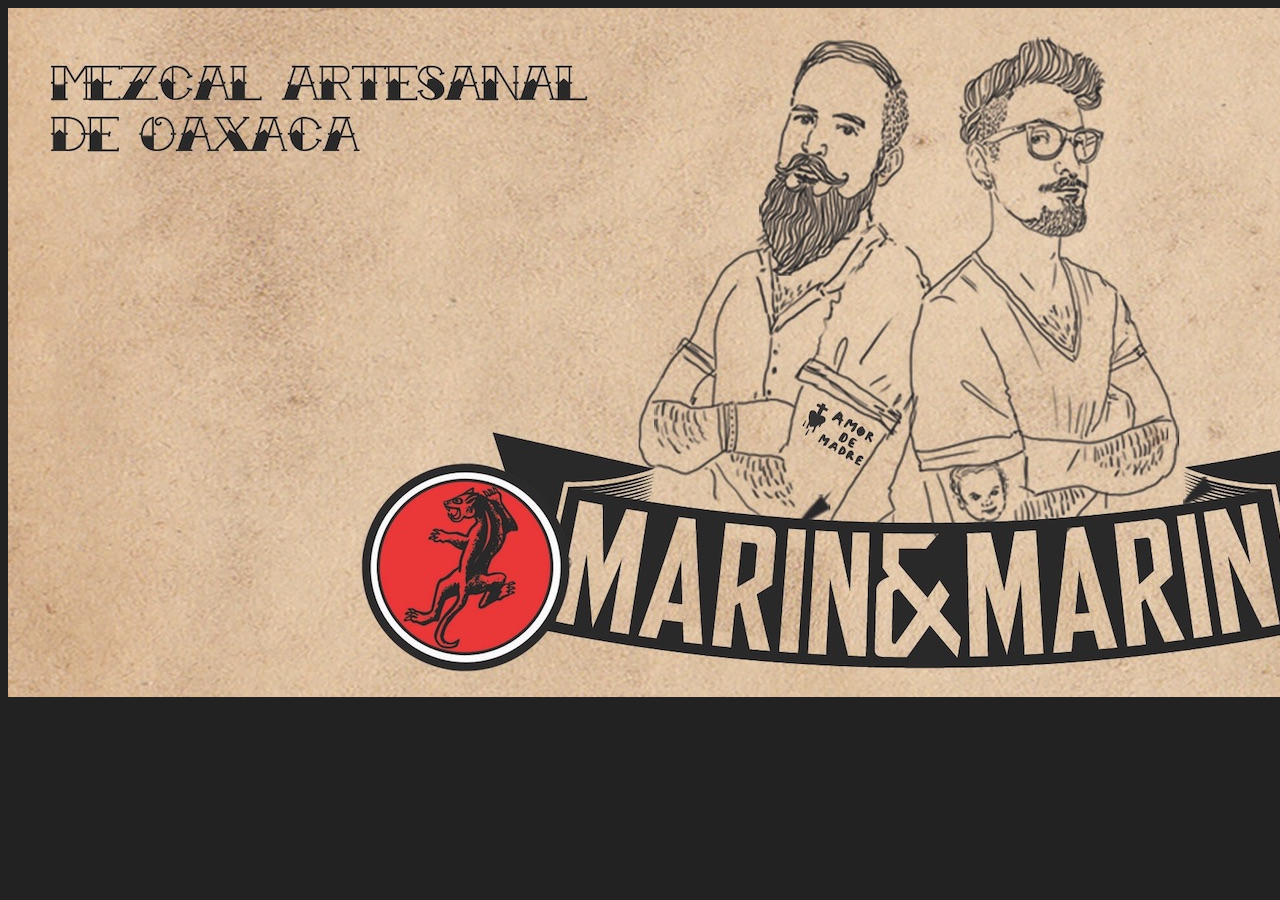
<file: index.html>
<!DOCTYPE html>
<html lang="es" dir="ltr">
  <head>
    <meta charset="utf-8">
    <meta name="Description"   content="Mezcal artesanal de Oaxaca, 100% socialmente responsable, hecho a mano, buena onda. / Handmade mezcal, artesanal, premium.">
    <meta name="Keywords"      content="mezcal, mezcal artesanal, mezcal de oaxaca, mezcal artesanal oaxaca, mezcal artesanal de oaxaca, bebida de autor, maguey jabali, maguey tobala, mezcal reposado, productos oaxaqueños, bebida espirituosa, destilado, agave, comercio justo, @marinymarinmezcal, #marinymarinmezcal, marin mezcal, mezcal marin, marin y marin mezcal, mari & marin mezcal">
    <link rel="stylesheet" href="css/stylesIntro.css">
    <link href="img/favicon.jpg" rel="icon" type="image/x-icon">
    <title>Marin & Marin: Mezcal</title>
  </head>
  <body>
    <a href="#openModal">
      <img src="img/intro.jpg" alt="intro">
    </a>

    <div id="openModal" class="modalDialog">
    	<div>
    		<h2>¿Tienes 18 años o más?</h2>
        <li>
          <ul>
            <a href="index2.html">
              <button type="button" name="button">Si</button>
            </a>
          </ul>
          <ul>
            <a href="http://www.google.com">
              <button type="button" name="button">No</button>
            </a>
          </ul>
        </li>
    	</div>
    </div>
  </body>
</html>
</file>
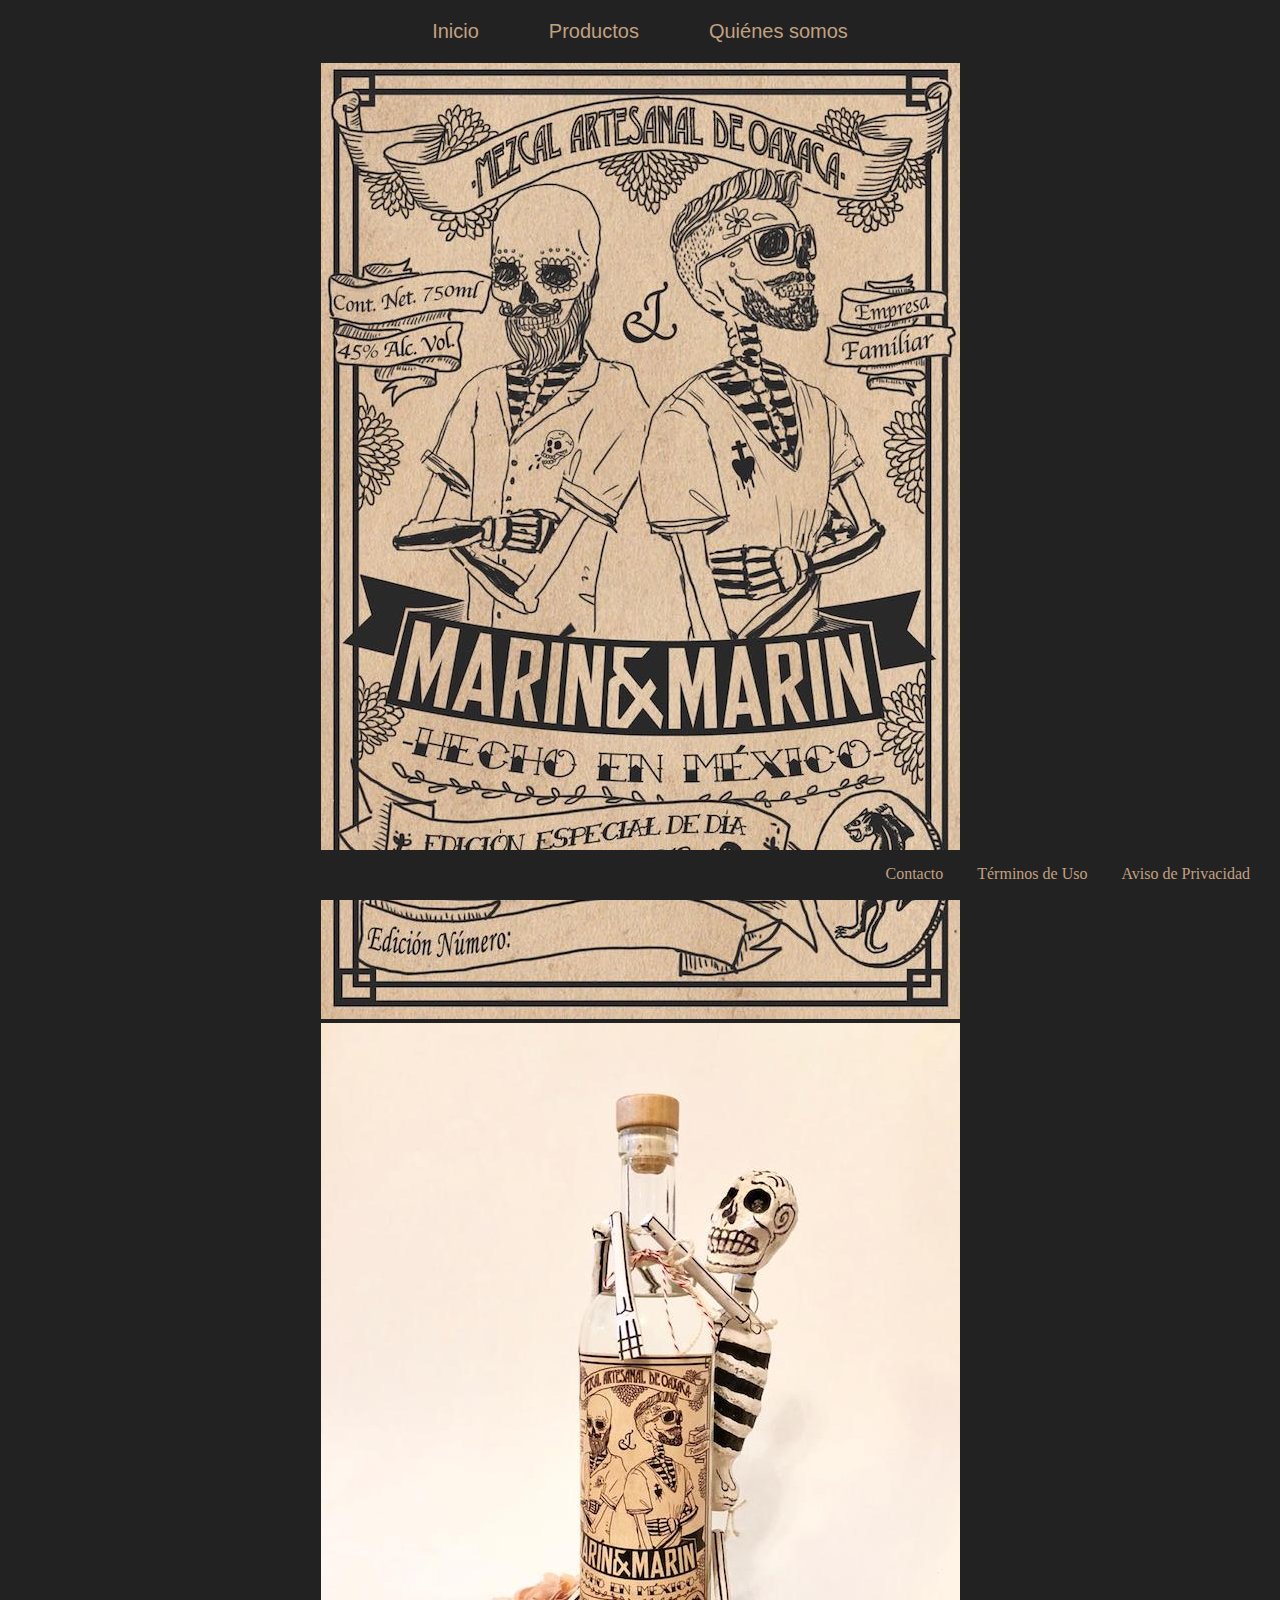
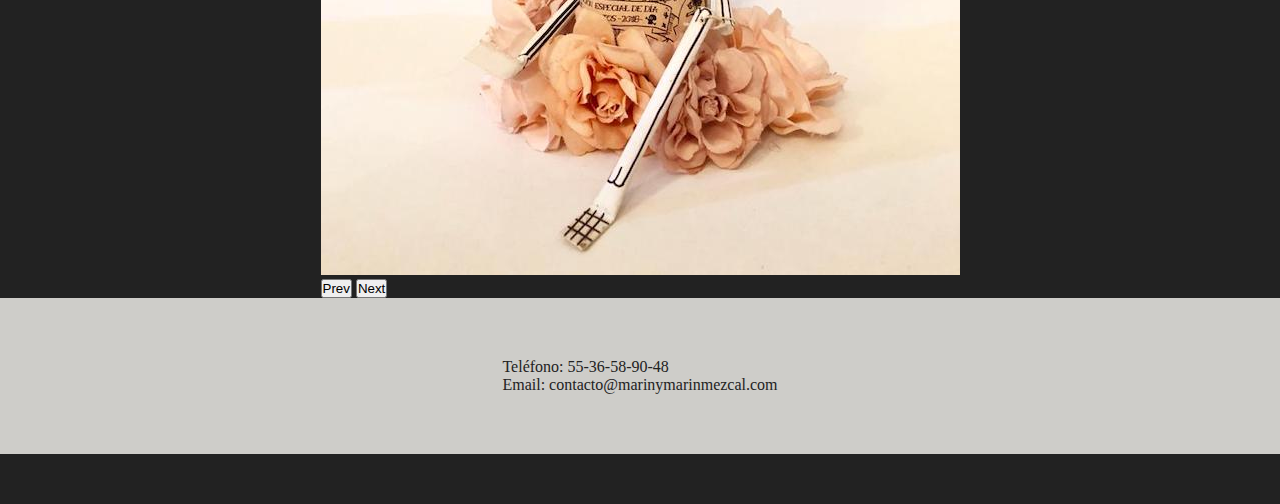
<file: diademuertos.html>
<!DOCTYPE html>
<html lang="es" dir="ltr">
  <head>
    <meta charset="utf-8">
    <link rel="stylesheet" href="css/styles.css">
    <link rel="stylesheet" href="https://use.fontawesome.com/releases/v5.2.0/css/all.css" integrity="sha384-hWVjflwFxL6sNzntih27bfxkr27PmbbK/iSvJ+a4+0owXq79v+lsFkW54bOGbiDQ" crossorigin="anonymous">
    <link href="img/favicon.jpg" rel="icon" type="image/x-icon">
    <title>Marín y Marín Mezcal</title>
  </head>
  <body id=#"page">
    <header class="menu">
      <ul>
        <li><a href="index.html">Inicio</a>
        <li><a href="#">Productos</a>
          <ul class="subMenu">
            <li><a href="#">Espadín</a>
            <li><a href="#">Reposado</a>
              <li><a href="#">Edición Día de Muertos</a>
          </ul>
        </li>
        <li><a href="#">Quiénes somos</a></li>
      </ul>
    </header>
    <main>
      <div class="img">
        <img src="img/diademuertos.jpg" alt="etiqueta">
      </div>
      <section>

      </section>
      <section>
        <ul id="top-slider" class="slider">
          <article class="">
            <li class="slide visible"><img src="img/slider2/slider1.jpg" alt=""></li>
            <li class="slide"><img src="img/slider2/slider2.jpg" alt=""></li>
            <li class="slide"><img src="img/slider2/slider3.jpg" alt=""></li>
            <li class="slide"><img src="img/slider2/slider4.jpg" alt=""></li>
            <li class="slide"><img src="img/slider2/slider5.jpg" alt=""></li>
            <li class="slide"><img src="img/slider2/slider6.jpg" alt=""></li>
            <button type="button" class="prev">Prev</button>
            <button type="button" class="next">Next</button>
          </article>
        </ul>
      </section>
      <section id="#contact" class="contact">
        <ul>
          <li>Teléfono: 55-36-58-90-48</li>
          <li><a>Email: contacto@marinymarinmezcal.com</a></li>
        </ul>
      </section>
    </main>
    <footer>
      <nav>
          <ul>
            <li><a href="#contact">Contacto</a></li>
            <li><a href="#">Términos de Uso</a></li>
            <li><a href="#">Aviso de Privacidad</a></li>
          </ul>
          <ul  class="socialNetworkLogo">
            <li>
              <a href="https://www.instagram.com/marinymarinmezcal/" target="_blank"><i class="fab fa-instagram"></i></a>
            </li>
            <li>
              <a href="https://www.facebook.com/marinymarinmezcal/" target="_blank"><i class="fab fa-facebook-square"></i>
              </a>
            </li>
          </ul>
      </nav>
    </footer>
    <script src="js/slider.js"></script>
    <script src="js/events.js"></script>
    <!-- Load Facebook SDK for JavaScript -->
    <div id="fb-root"></div>
    <script>(function(d, s, id) {
      var js, fjs = d.getElementsByTagName(s)[0];
      if (d.getElementById(id)) return;
      js = d.createElement(s); js.id = id;
      js.src = 'https://connect.facebook.net/es_LA/sdk/xfbml.customerchat.js#xfbml=1&version=v2.12&autoLogAppEvents=1';
      fjs.parentNode.insertBefore(js, fjs);
    }(document, 'script', 'facebook-jssdk'));</script>

    <!-- Your customer chat code -->
    <div class="fb-customerchat"
      attribution=setup_tool
      page_id="693076267739034"
      theme_color="#c1a081"
      logged_in_greeting="hola ¿Estás interesado en el Mezcal Marín y Marín?"
      logged_out_greeting="hola ¿Estás interesado en el Mezcal Marín y Marín?">
    </div>
  </body>
</html>
</file>
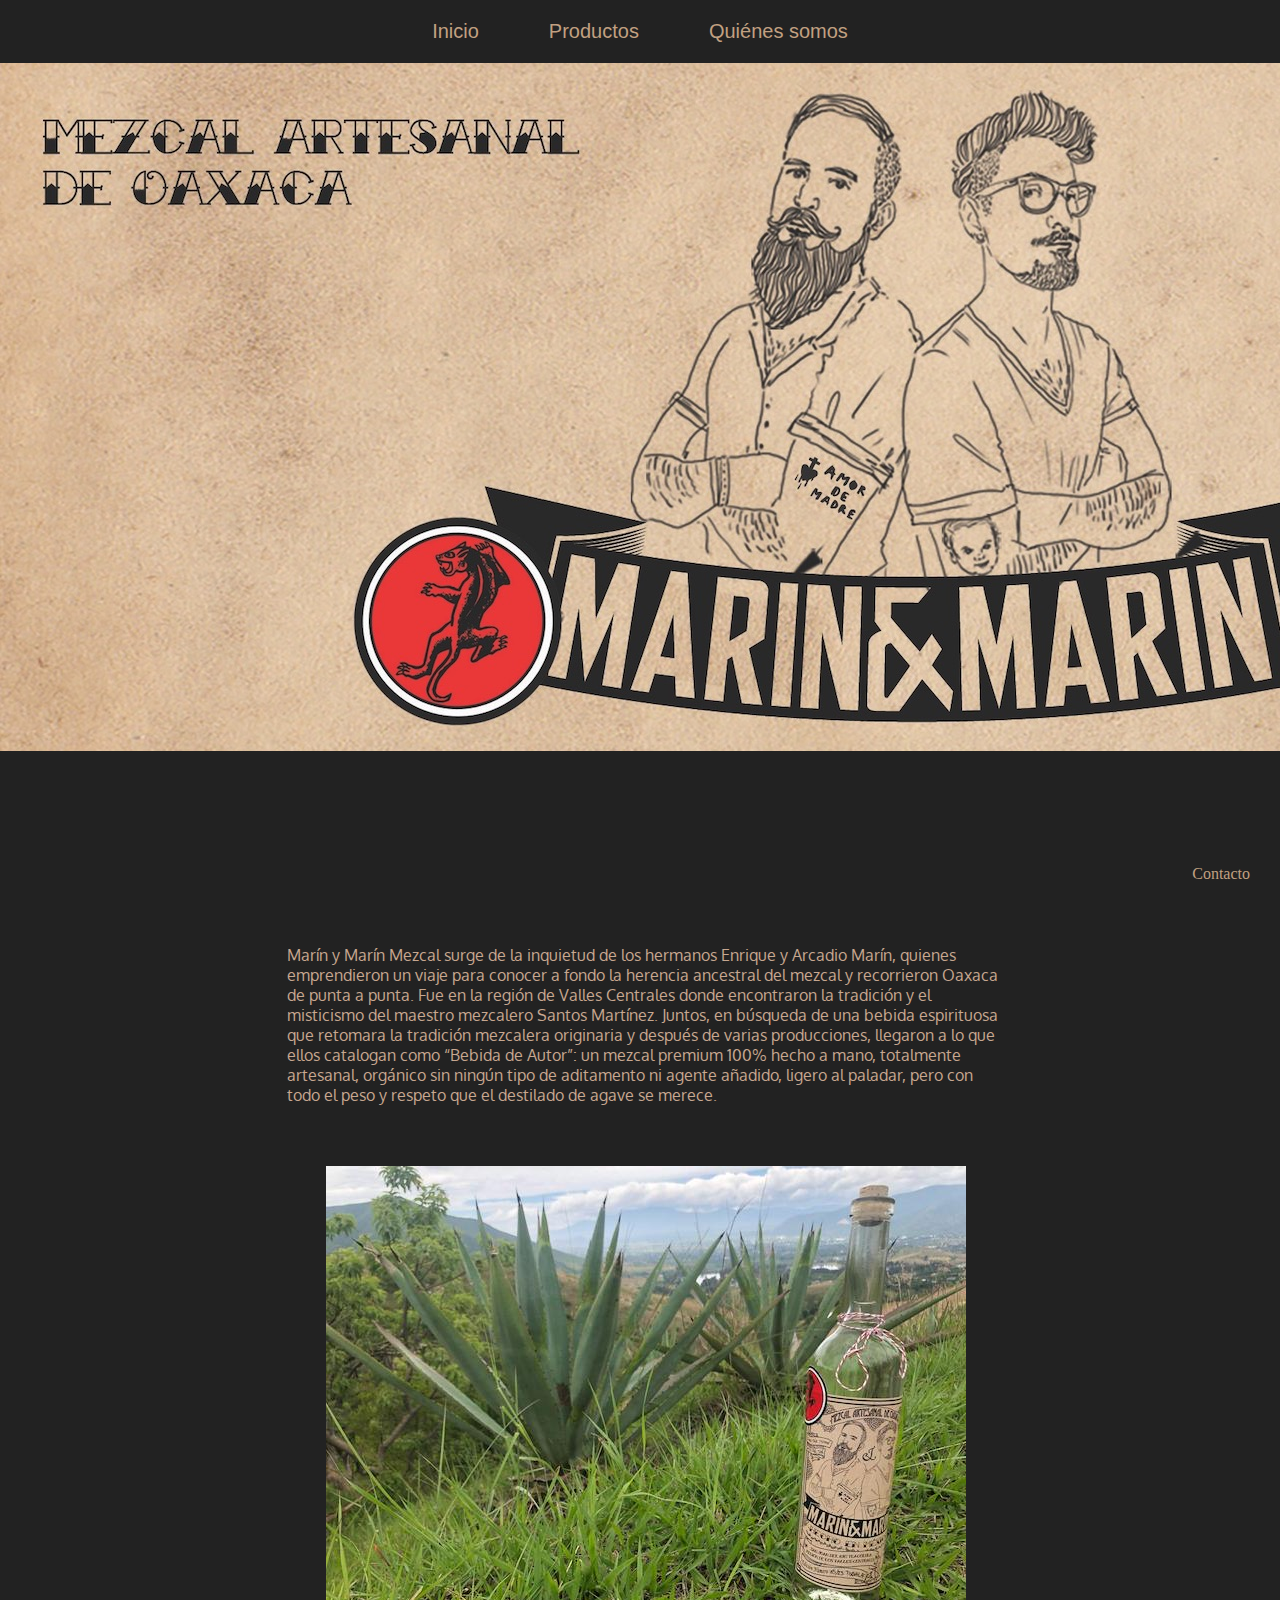
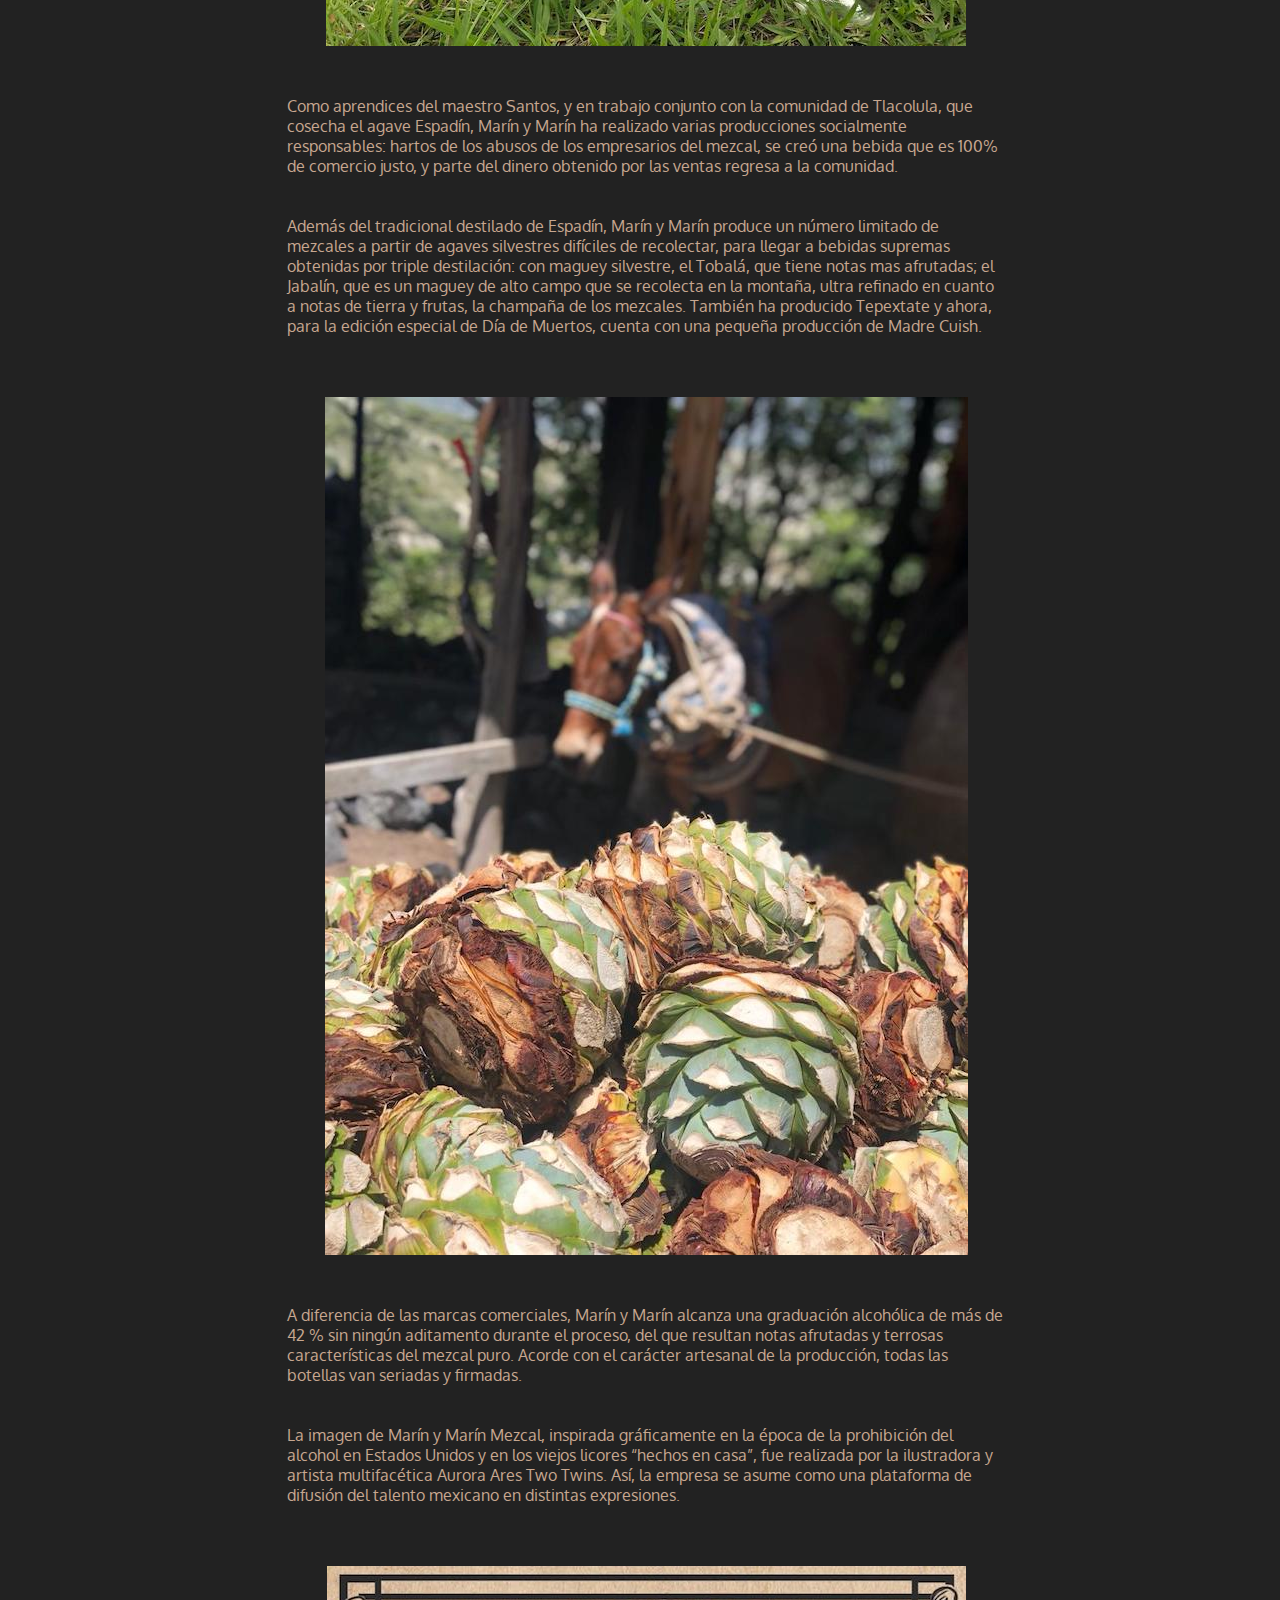
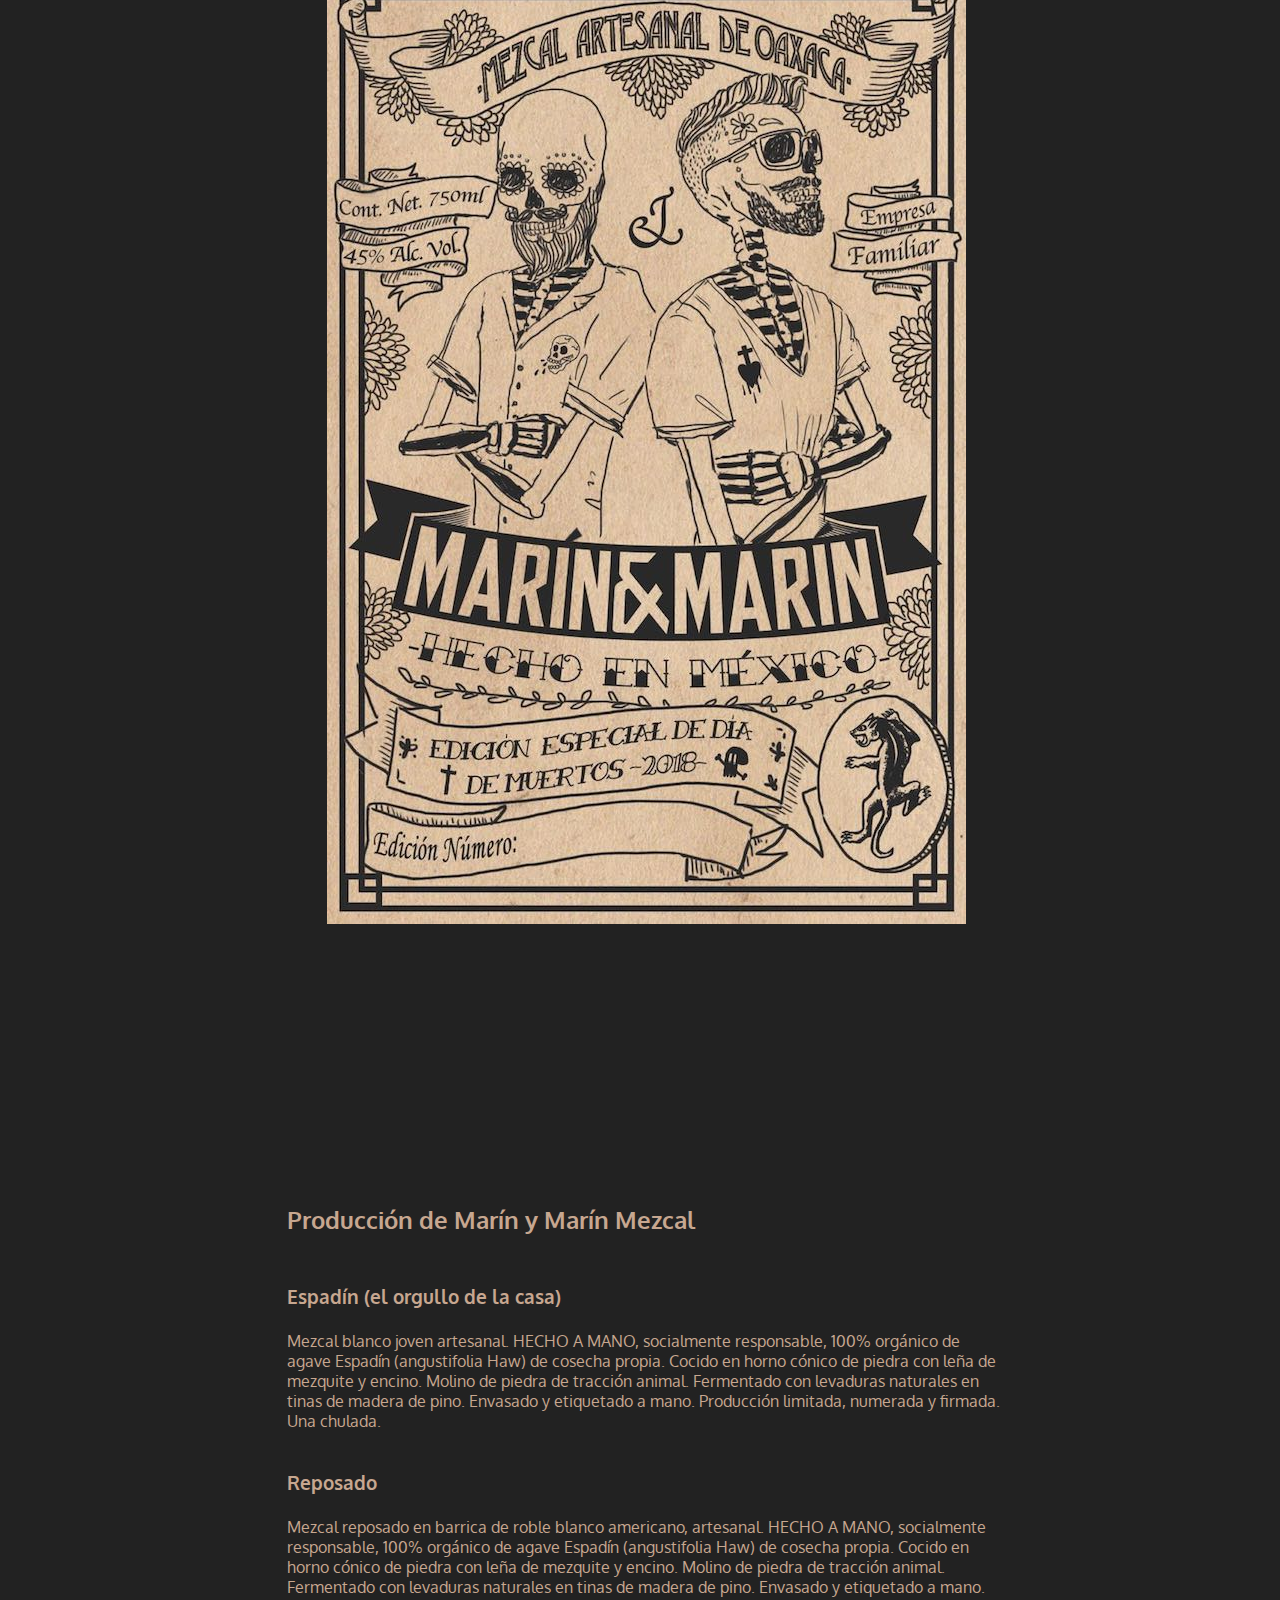
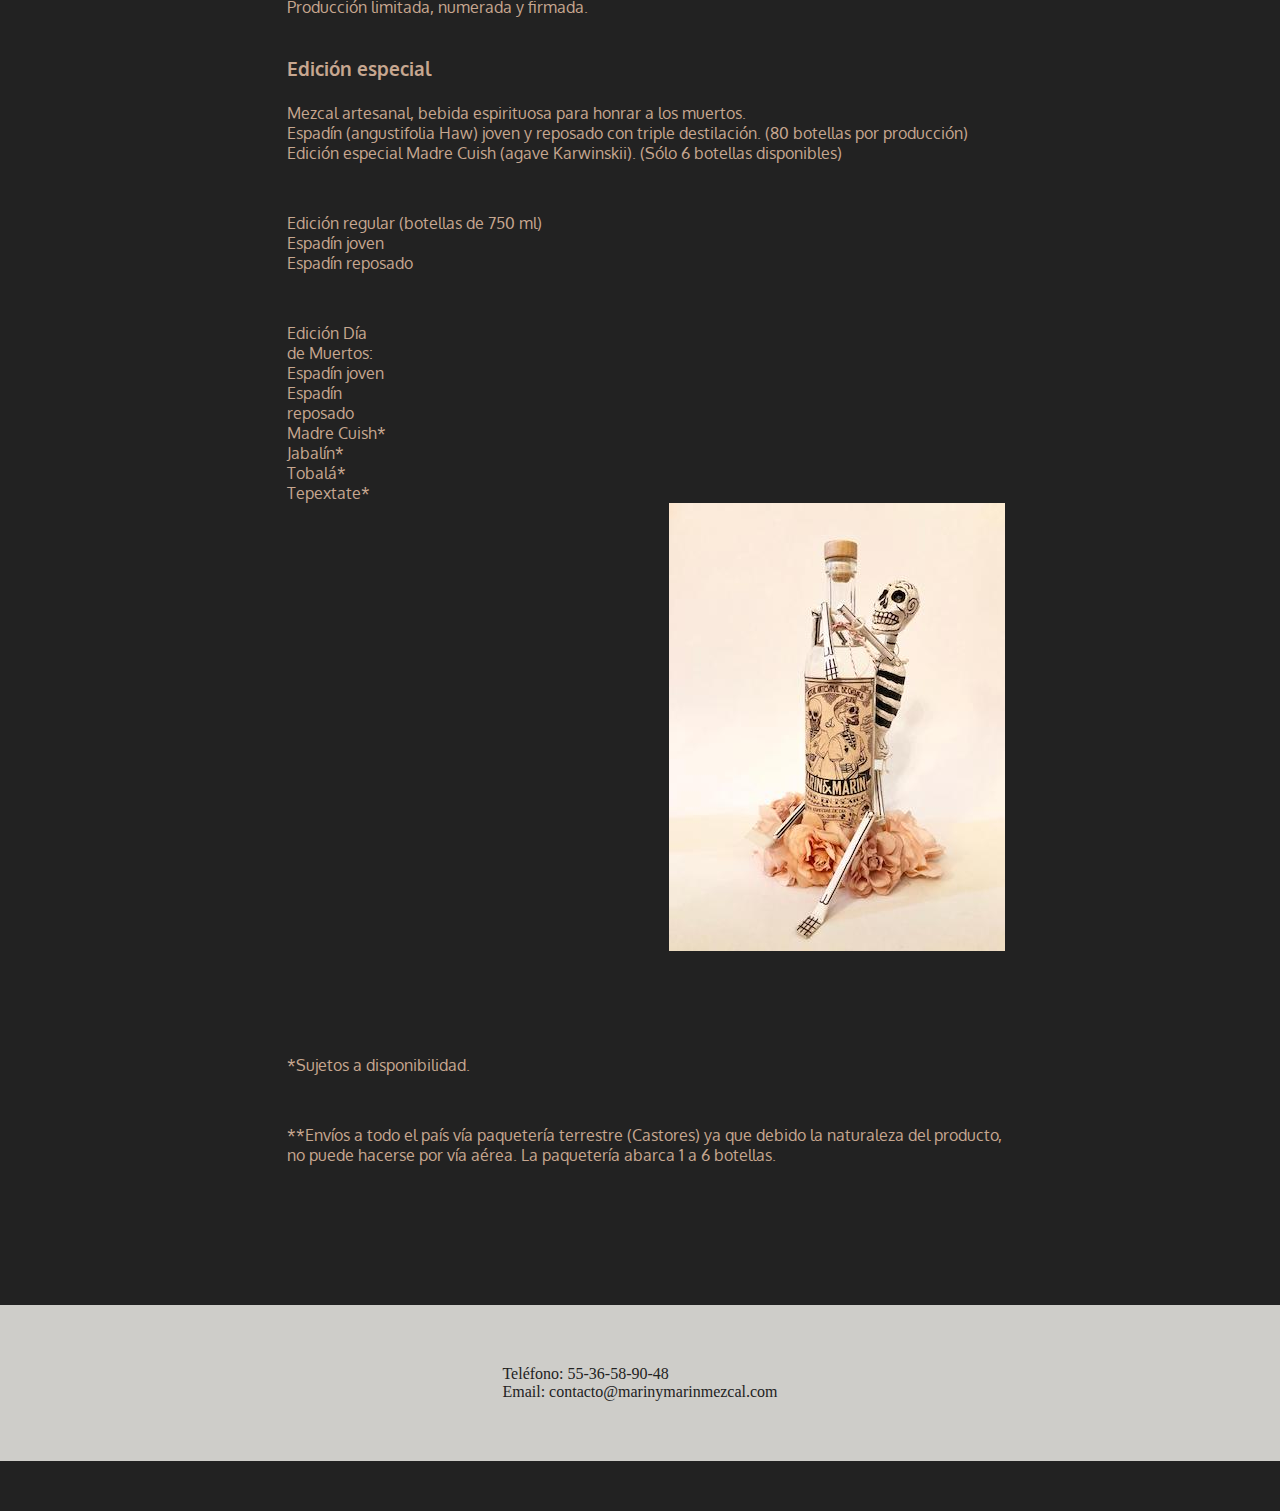
<file: index2.html>
<!DOCTYPE html>
<html lang="es" dir="ltr">
  <head>
    <meta charset="utf-8">
    <link rel="stylesheet" href="css/styles.css">
    <link rel="stylesheet" href="https://use.fontawesome.com/releases/v5.2.0/css/all.css" integrity="sha384-hWVjflwFxL6sNzntih27bfxkr27PmbbK/iSvJ+a4+0owXq79v+lsFkW54bOGbiDQ" crossorigin="anonymous">
    <link href="https://fonts.googleapis.com/css?family=Oxygen" rel="stylesheet">
    <link href="img/favicon.jpg" rel="icon" type="image/x-icon">
    <title>Marín y Marín Mezcal</title>
  </head>
  <body id=#"page">
    <header class="menu">
      <ul>
        <li><a href="index2.html">Inicio</a>
        <li><a>Productos</a>
          <ul class="subMenu">
            <li><a href="#products">Regular</a>
            <li><a href="#products">Edición Especial</a>
          </ul>
        </li>
        <li><a href="#us">Quiénes somos</a></li>
      </ul>
    </header>
    <main>
      <div class="img">
        <img src="img/introIndex.jpg" alt="portada">
      </div>
<!-- Explanation on how Marín y Marín Mezcal is created -->
      <section>
        <div class="bottle" id="us">
          <p>Marín y Marín Mezcal surge de la inquietud de los hermanos Enrique y Arcadio Marín, quienes emprendieron un viaje para conocer a fondo la herencia ancestral del mezcal y recorrieron Oaxaca de punta a punta. Fue en la región de Valles Centrales donde encontraron la tradición y el misticismo del maestro mezcalero Santos Martínez. Juntos, en búsqueda de una bebida espirituosa que retomara la tradición mezcalera originaria y después de varias producciones, llegaron a lo que ellos catalogan como “Bebida de Autor”: un mezcal premium 100% hecho a mano, totalmente artesanal, orgánico sin ningún tipo de aditamento ni agente añadido, ligero al paladar, pero con todo el peso y respeto que el destilado de agave se merece.</p>

          <img src="img/explanation1.jpg" alt="maguey junto a botella de mezcal" class="img">

          <p>Como aprendices del maestro Santos, y en trabajo conjunto con la comunidad de Tlacolula, que cosecha el agave Espadín, Marín y Marín ha realizado varias producciones socialmente responsables: hartos de los abusos de los empresarios del mezcal, se creó una bebida que es 100% de comercio justo, y parte del dinero obtenido por las ventas regresa a la comunidad.<br><br><br>

          Además del tradicional destilado de Espadín, Marín y Marín produce un número limitado de mezcales a partir de agaves silvestres difíciles de recolectar, para llegar a bebidas supremas obtenidas por triple destilación: con maguey silvestre, el Tobalá, que tiene notas mas afrutadas; el Jabalín, que es un maguey de alto campo que se recolecta en la montaña, ultra refinado en cuanto a notas de tierra y frutas, la champaña de los mezcales. También ha producido Tepextate y ahora, para la edición especial de Día de Muertos, cuenta con una pequeña producción de Madre Cuish.
          </p>
          <img src="img/explanation2.jpg" alt="maguey junto a botella de mezcal" class="img">

          <p>A diferencia de las marcas comerciales, Marín y Marín alcanza una graduación alcohólica de más de 42 % sin ningún aditamento durante el proceso, del que resultan notas afrutadas y terrosas características del mezcal puro. Acorde con el carácter artesanal de la producción, todas las botellas van seriadas y firmadas.<br><br><br>

          La imagen de Marín y Marín Mezcal, inspirada gráficamente en la época de la prohibición del alcohol en Estados Unidos y en los viejos licores “hechos en casa”, fue realizada por la ilustradora y artista multifacética Aurora Ares Two Twins. Así, la empresa se asume como una plataforma de difusión del talento mexicano en distintas expresiones.
          </p>

          <img src="img/diademuertos.jpg" alt="maguey junto a botella de mezcal" class="img">
        </div>
      </section>
<!-- Explanation on the products -->
      <section class="bottle" id="products">
          <h2>Producción de Marín y Marín Mezcal</h2>
          <p>
            <h3>Espadín (el orgullo de la casa)<br><br></h3>

            Mezcal blanco joven artesanal. HECHO A MANO, socialmente responsable, 100% orgánico de agave Espadín (angustifolia Haw) de cosecha propia. Cocido en horno cónico de piedra con leña de mezquite y encino. Molino de piedra de tracción animal. Fermentado con levaduras naturales en tinas de madera de pino. Envasado y etiquetado a mano. Producción limitada, numerada y firmada. Una chulada.<br><br><br>

            <h3>Reposado<br><br></h3>

            Mezcal reposado en barrica de roble blanco americano, artesanal. HECHO A MANO, socialmente responsable, 100% orgánico de agave Espadín  (angustifolia Haw)  de cosecha propia. Cocido en horno cónico de piedra con leña de mezquite y encino. Molino de piedra de tracción animal. Fermentado con levaduras naturales en tinas de madera de pino. Envasado y etiquetado a mano.  Producción limitada, numerada y firmada.<br><br><br>

            <h3>Edición especial<br><br></h3>
            Mezcal artesanal, bebida espirituosa para honrar a los muertos.<br>
            Espadín (angustifolia Haw) joven y reposado con triple destilación. (80 botellas por producción)<br>
            Edición especial Madre Cuish (agave Karwinskii). (Sólo 6 botellas disponibles)
          </p>
          <div>
            <ul class="list1">
              <li>Edición regular (botellas de 750 ml)</li>
              <li>Espadín joven</li>
              <li>Espadín reposado</li>
            </ul>
            <aside>
              <ul class="list2">
                <li>Edición Día de Muertos:</li>
                <li>Espadín joven</li>
                <li>Espadín reposado</li>
                <li>Madre Cuish*</li>
                <li>Jabalín*</li>
                <li>Tobalá*</li>
                <li>Tepextate*</li>
              </ul>
            </aside>
            <div class="wtf">
              <img src="img/calaverita.jpg" alt="">
            </div>

          </div>
          <div class="restrictions">
            <p>*Sujetos a disponibilidad.</p>
            <p>**Envíos a todo el país vía paquetería terrestre (Castores) ya que debido la naturaleza del producto, no puede hacerse por vía aérea. La paquetería abarca 1 a 6 botellas.</p>
          </div>
      </section>
    <!--
      <section>
        <ul id="top-slider" class="slider">
          <article class="">
            <li class="slide visible"><img src="img/slider1/slider1.jpg" alt=""></li>
            <li class="slide"><img src="img/slider1/slider2.jpg" alt=""></li>
            <li class="slide"><img src="img/slider1/slider3.jpg" alt=""></li>
            <li class="slide"><img src="img/slider1/slider4.jpg" alt=""></li>
            <li class="slide"><img src="img/slider1/slider5.jpg" alt=""></li>
            <button type="button" class="prev">Prev</button>
            <button type="button" class="next">Next</button>
          </article>
        </ul>
      </section>
    -->
      <section id="contact" class="contact">
        <ul>
          <li>Teléfono: 55-36-58-90-48</li>
          <li><a>Email: contacto@marinymarinmezcal.com</a></li>
        </ul>
      </section>
    </main>
    <footer>
      <nav>
          <ul>
            <li><a href="#contact">Contacto</a></li>
          </ul>
          <ul  class="socialNetworkLogo">
            <li>
              <a href="https://www.instagram.com/marinymarinmezcal/" target="_blank"><i class="fab fa-instagram"></i></a>
            </li>
            <li>
              <a href="https://www.facebook.com/marinymarinmezcal/" target="_blank"><i class="fab fa-facebook-square"></i>
              </a>
            </li>
          </ul>
      </nav>
    </footer>
  <!--
    <script src="js/slider.js"></script>
    <script src="js/events.js"></script>
  -->
    <!-- Load Facebook SDK for JavaScript -->
    <div id="fb-root"></div>
    <script>(function(d, s, id) {
      var js, fjs = d.getElementsByTagName(s)[0];
      if (d.getElementById(id)) return;
      js = d.createElement(s); js.id = id;
      js.src = 'https://connect.facebook.net/es_LA/sdk/xfbml.customerchat.js#xfbml=1&version=v2.12&autoLogAppEvents=1';
      fjs.parentNode.insertBefore(js, fjs);
    }(document, 'script', 'facebook-jssdk'));</script>

    <!-- Your customer chat code -->
    <div class="fb-customerchat"
      attribution=setup_tool
      page_id="693076267739034"
      theme_color="#c1a081"
      logged_in_greeting="hola ¿Estás interesado en el Mezcal Marín y Marín?"
      logged_out_greeting="hola ¿Estás interesado en el Mezcal Marín y Marín?">
    </div>
  </body>
</html>
</file>
<file: css/stylesIntro.css>
body {
  background-color: #222222;
}

/*******  Intro *********/
.modalDialog {
    position: fixed;
    font-family: Arial, Helvetica, sans-serif;
    top: 0;
    right: 0;
    bottom: 0;
    left: 0;
    background: rgba(0,0,0,0.8);
    z-index: 99999;
    opacity:0;
    -webkit-transition: opacity 400ms ease-in;
    -moz-transition: opacity 400ms ease-in;
    transition: opacity 400ms ease-in;
    pointer-events: none;
}
.modalDialog:target {
    opacity:1;
    pointer-events: auto;
}
.modalDialog > div {
    width: 400px;
    position: relative;
    margin: 10% auto;
    padding: 5px 20px 13px 20px;
    border-radius: 10px;
    background: #fff;
    background: -moz-linear-gradient(#fff, #999);
    background: -webkit-linear-gradient(#fff, #999);
    background: -o-linear-gradient(#fff, #999);
    -webkit-transition: opacity 400ms ease-in;
    -moz-transition: opacity 400ms ease-in;
    transition: opacity 400ms ease-in;
}
.close {
    background: #606061;
    color: #FFFFFF;
    line-height: 25px;
    position: absolute;
    right: -12px;
    text-align: center;
    top: -10px;
    width: 24px;
    text-decoration: none;
    font-weight: bold;
    -webkit-border-radius: 12px;
    -moz-border-radius: 12px;
    border-radius: 12px;
    -moz-box-shadow: 1px 1px 3px #000;
    -webkit-box-shadow: 1px 1px 3px #000;
    box-shadow: 1px 1px 3px #000;
}
.close:hover {
    background: #00d9ff;
}
h2 {
  margin: 0 auto;
  padding: 20px 0;
  width: -moz-fit-content;
  width: -webkit-fit-content;
}
li {
  display: flex;
  list-style-type: none;
  text-decoration: none;
}
ul {
  padding-left: 100px;
}
</file>
<file: css/styles.css>
* {
  box-sizing: border-box;
  margin: 0;
  padding: 0;
  --footerSize: 50px;
}
/***** Grid Template *****/
#page {
  display: grid;
  grid-template-areas: "head head"
                       "main main"
                       "foot  foot";
  grid-template-columns: 150px 1fr;
  grid-template-rows: 150px;
  width: 100%;
}

/*******  header *********/

header {
  background-color: #222222;
  grid-area: head;
  position: fixed;
  width: 100%;
}
.menu li {
  color: #c7a790;
}
.logo img {
  display: block;
  margin: 0 auto;
}
.menu > ul {
  display: flex;
  list-style-type: none;
  margin: 0 auto;
  padding: 20px 0;
  width: -moz-fit-content;
  width: -webkit-fit-content;
}

.menu a {
  color: #c1a081;
  font-family: 'Roboto Condensed', sans-serif;
  font-size: 20px;
  padding: 0 20px;
  text-decoration: none;
}
.menu a:active {
  /**
  color: blue;
  **/
}
.subMenu {
  display: none;
  list-style-type: none;
  padding-top: 20px;
  width: 145px;
}
.subMenu li {
  padding: 10px;
}
.subMenu a {
  padding: 0px;
}
.subMenu:last-of-type {
  border-bottom-left-radius: 5px;
  border-bottom-right-radius: 5px;
}
.menu li:hover .subMenu {
  background-color: #222222;
  display: block;
  position: absolute;
}
.subMenu li:hover {
    background: grey;
}
.menu li {
  margin: 0 15px;
}


/*** Main ***/
main {
  background-color: #222222;
  grid-area: main;
  padding-bottom: var(--footerSize);
}
p {
  padding-top: 50px;
}
.img {
  display: block;
  margin: 0 auto;
  padding-top: 61px;
  width: -moz-fit-content;
  width: -webkit-fit-content;
}
.contact {
  background-color: #cecdc9;
}
.contact ul {
  display: block;
  list-style: none;
  margin: 0 auto;
  padding-bottom: 60px;
  padding-top: 60px;
  width: -moz-fit-content;
  width: -webkit-fit-content;
}
.contact li {
  color: #222222;
}
.contact a {
  color: #222222;
  text-decoration: none;
}
.contact a:hover {
  color: #c1a081;
  text-decoration: underline;
}
.contact a:active {
  color: #cecdc9;
}
.bottle {
  color: #c7a790;
  font-family: 'Oxygen', sans-serif;
  margin-left: 287px;
  margin-right: 275px;
  padding-bottom: 140px;
  padding-top: 140px;
}
.list1 {
  list-style-type: none;
}
.list2 {
  list-style-type: none;
  padding-top: 50px;
  width: 100px;
}
.restrictions {
  padding-top: 50px;
}


/***** Slider *****/

.slider {
    list-style-type: none;
    margin: 0 auto;
    width: -moz-fit-content;
    width: -webkit-fit-content;
}
.slide {
    display: none;
}

.visible {
    display: block;
}
.wtf {
  text-align: right;
}

/***** Footer *****/
footer {
  background-color: #222222;
  bottom: 0;
  grid-area: foot;
  height: var(--footerSize);
  position: fixed;
  width: 100%;
}
footer nav {
  margin-bottom: 15px;
  margin-top: 15px;
}
footer li {
  display: inline-block;
  margin-right: 10px;
}
footer a {
  color: #c1a081;
  padding: 10px;
  text-decoration: none;
}
footer a:hover,
.grid a:hover {
  text-decoration: underline;
}
footer a:active {
  color: blue;
}
footer ul:first-of-type {
  float: right;
  margin-right: 10px;
}
.fab {
  font-size: 25px;
  margin-left: 20px;
}
</file>
